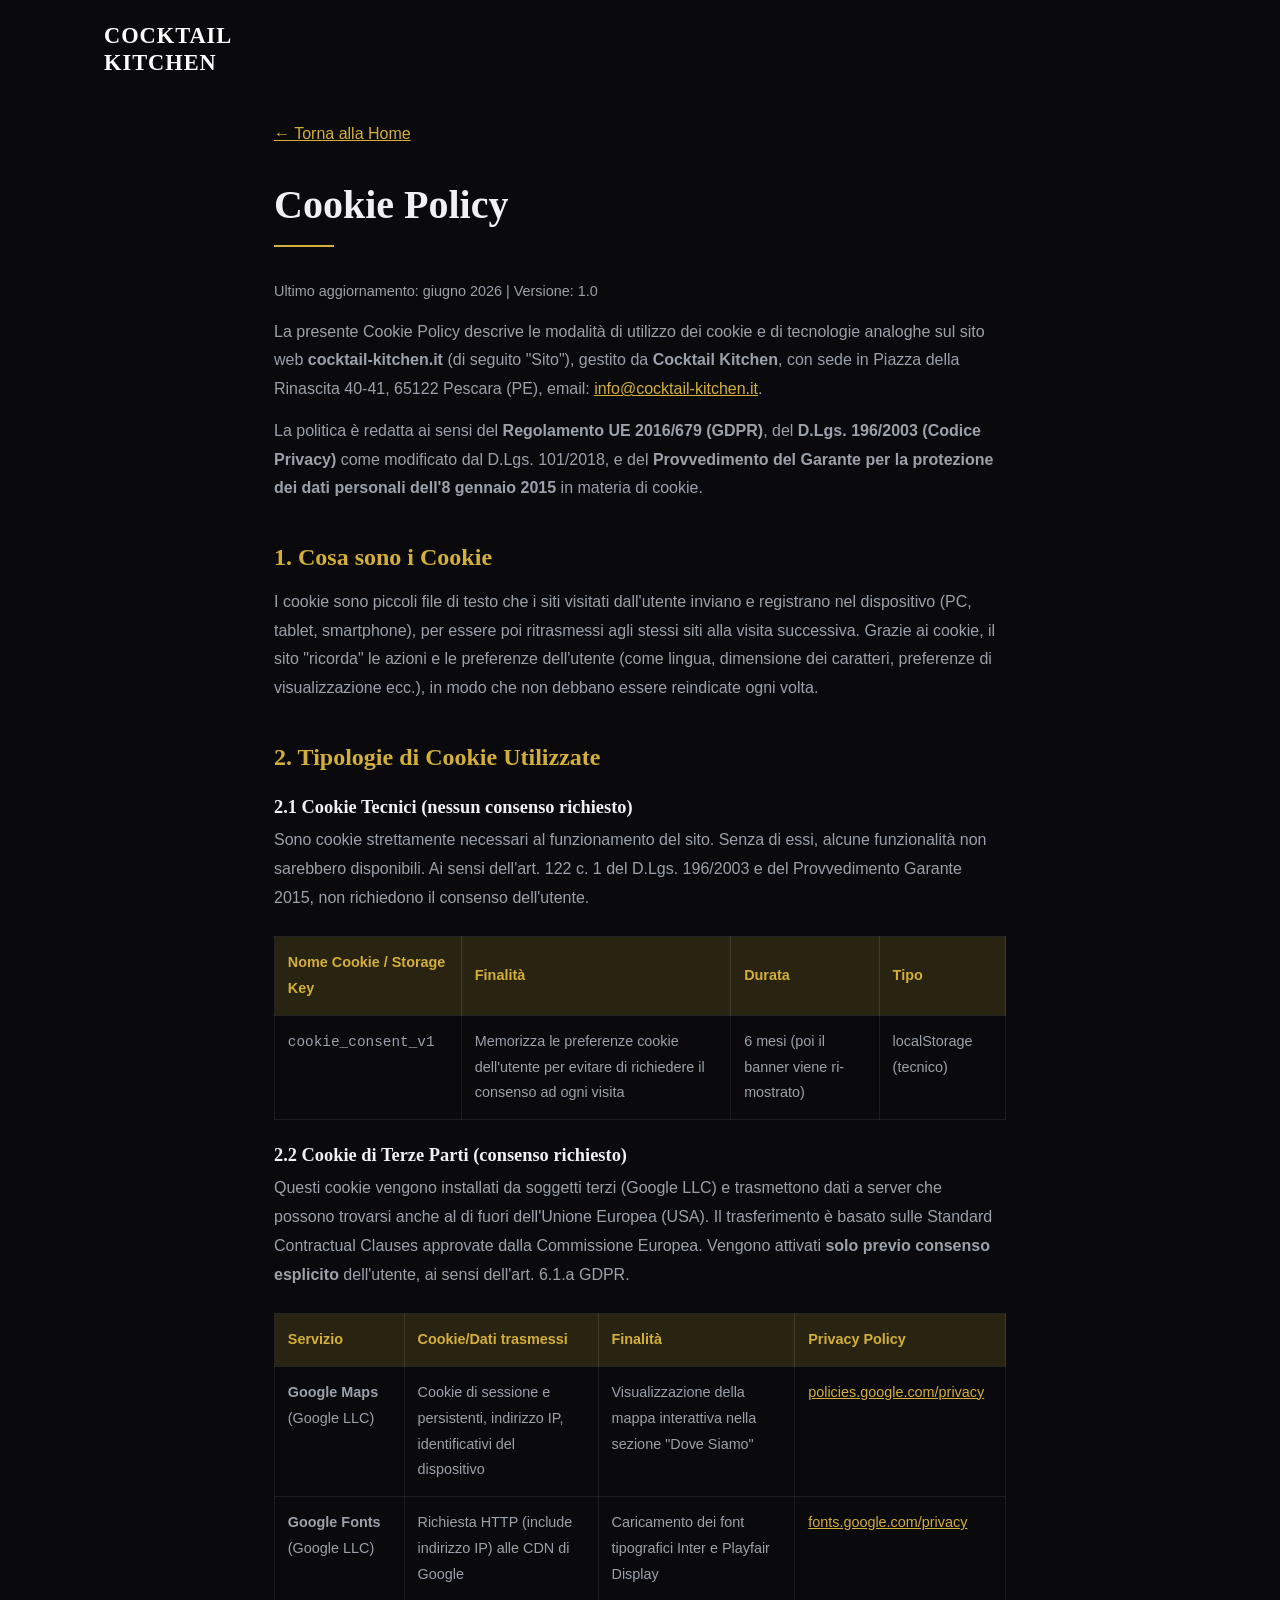
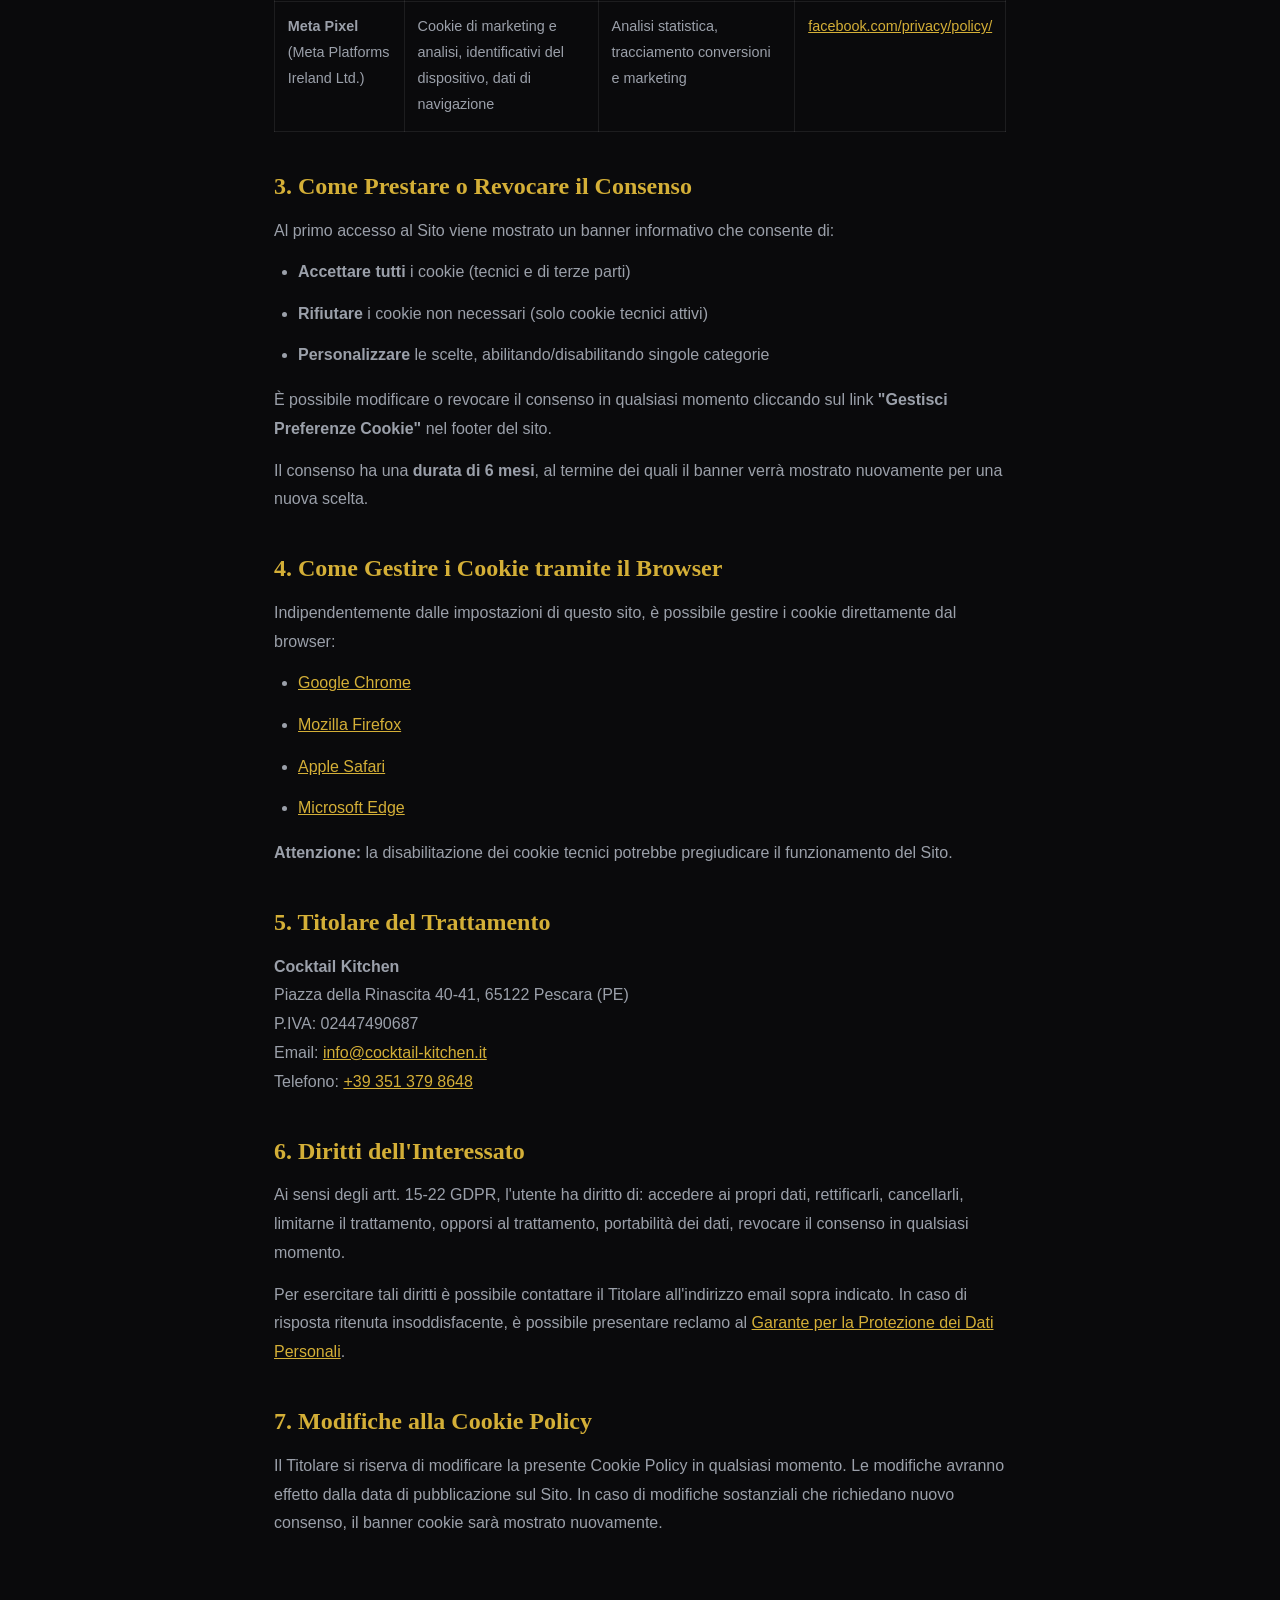
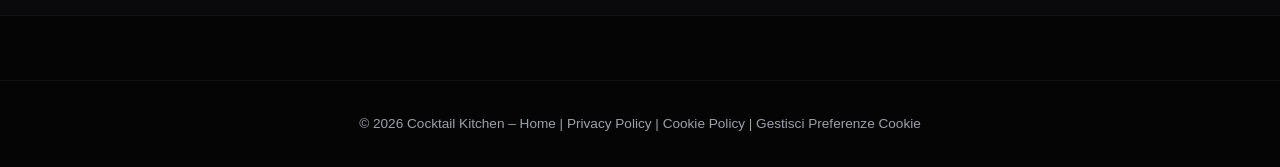
<file: cookie-policy.html>
<!DOCTYPE html>
<html lang="it">
<head>
  <meta charset="UTF-8">
  <meta name="viewport" content="width=device-width, initial-scale=1.0">
  <title>Cookie Policy | Cocktail Kitchen Pescara</title>
  <meta name="description" content="Informativa sui cookie di Cocktail Kitchen ai sensi del GDPR e del Provvedimento Garante Privacy.">
  <meta name="robots" content="noindex, follow">
  <link rel="stylesheet" href="index.css">
  <link rel="icon" type="image/webp" href="assets/images/favicon.webp">
  <style>
    .policy-page {
      min-height: 100vh;
      padding: 120px 5% 4rem;
      max-width: 860px;
      margin: 0 auto;
      line-height: 1.8;
    }
    .policy-page h1 { font-size: 2.5rem; margin-bottom: 0.5rem; }
    .policy-page h2 { font-size: 1.5rem; margin: 2.5rem 0 1rem; color: var(--accent); }
    .policy-page h3 { font-size: 1.15rem; margin: 1.5rem 0 0.5rem; }
    .policy-page p, .policy-page li { color: var(--text-muted); margin-bottom: 0.8rem; }
    .policy-page ul { padding-left: 1.5rem; margin-bottom: 1rem; }
    .policy-page table { width: 100%; border-collapse: collapse; margin: 1.5rem 0; font-size: 0.9rem; }
    .policy-page th { background: rgba(212,175,55,0.15); color: var(--accent); padding: 0.8rem; text-align: left; border: 1px solid rgba(255,255,255,0.1); }
    .policy-page td { padding: 0.8rem; border: 1px solid rgba(255,255,255,0.08); color: var(--text-muted); vertical-align: top; }
    .policy-page a { color: var(--accent); text-decoration: underline; }
    .back-link { display: inline-block; margin-bottom: 2rem; color: var(--text-muted); }
    .back-link:hover { color: var(--accent); }
    .last-updated { color: var(--text-muted); font-size: 0.9rem; margin-bottom: 2rem; }
    .separator { width: 60px; height: 2px; background: var(--accent); margin: 1rem 0 2rem; }
  </style>
  <!-- Meta Pixel Code (Consent Mode) -->
  <script>
    !function(f,b,e,v,n,t,s){if(f.fbq)return;n=f.fbq=function(){n.callMethod?
    n.callMethod.apply(n,arguments):n.queue.push(arguments)};if(!f._fbq)f._fbq=n;
    n.push=n;n.loaded=!0;n.version='2.0';n.queue=[];t=b.createElement(e);t.async=!0;
    t.src=v;s=b.getElementsByTagName(e)[0];s.parentNode.insertBefore(t,s)}
    (window,document,'script','https://connect.facebook.net/en_US/fbevents.js');
    fbq('consent', 'revoke');
    fbq('init', '2414826089047864');
    fbq('track', 'PageView');
  </script>
  <noscript><img height="1" width="1" style="display:none" src="https://www.facebook.com/tr?id=2414826089047864&ev=PageView&noscript=1"/></noscript>
  <!-- End Meta Pixel Code -->
</head>
<body>
  <nav id="navbar" class="glass-nav scrolled">
    <div class="nav-container">
      <a href="index.html" class="logo">
        <span class="logo-text">Cocktail<br>Kitchen</span>
      </a>
    </div>
  </nav>

  <div class="policy-page">
    <a href="index.html" class="back-link">← Torna alla Home</a>
    <h1>Cookie Policy</h1>
    <div class="separator"></div>
    <p class="last-updated">Ultimo aggiornamento: giugno 2026 | Versione: 1.0</p>

    <p>La presente Cookie Policy descrive le modalità di utilizzo dei cookie e di tecnologie analoghe sul sito web <strong>cocktail-kitchen.it</strong> (di seguito "Sito"), gestito da <strong>Cocktail Kitchen</strong>, con sede in Piazza della Rinascita 40-41, 65122 Pescara (PE), email: <a href="mailto:info@cocktail-kitchen.it">info@cocktail-kitchen.it</a>.</p>

    <p>La politica è redatta ai sensi del <strong>Regolamento UE 2016/679 (GDPR)</strong>, del <strong>D.Lgs. 196/2003 (Codice Privacy)</strong> come modificato dal D.Lgs. 101/2018, e del <strong>Provvedimento del Garante per la protezione dei dati personali dell'8 gennaio 2015</strong> in materia di cookie.</p>

    <h2>1. Cosa sono i Cookie</h2>
    <p>I cookie sono piccoli file di testo che i siti visitati dall'utente inviano e registrano nel dispositivo (PC, tablet, smartphone), per essere poi ritrasmessi agli stessi siti alla visita successiva. Grazie ai cookie, il sito "ricorda" le azioni e le preferenze dell'utente (come lingua, dimensione dei caratteri, preferenze di visualizzazione ecc.), in modo che non debbano essere reindicate ogni volta.</p>

    <h2>2. Tipologie di Cookie Utilizzate</h2>

    <h3>2.1 Cookie Tecnici (nessun consenso richiesto)</h3>
    <p>Sono cookie strettamente necessari al funzionamento del sito. Senza di essi, alcune funzionalità non sarebbero disponibili. Ai sensi dell'art. 122 c. 1 del D.Lgs. 196/2003 e del Provvedimento Garante 2015, non richiedono il consenso dell'utente.</p>

    <table>
      <thead>
        <tr>
          <th>Nome Cookie / Storage Key</th>
          <th>Finalità</th>
          <th>Durata</th>
          <th>Tipo</th>
        </tr>
      </thead>
      <tbody>
        <tr>
          <td><code>cookie_consent_v1</code></td>
          <td>Memorizza le preferenze cookie dell'utente per evitare di richiedere il consenso ad ogni visita</td>
          <td>6 mesi (poi il banner viene ri-mostrato)</td>
          <td>localStorage (tecnico)</td>
        </tr>
      </tbody>
    </table>

    <h3>2.2 Cookie di Terze Parti (consenso richiesto)</h3>
    <p>Questi cookie vengono installati da soggetti terzi (Google LLC) e trasmettono dati a server che possono trovarsi anche al di fuori dell'Unione Europea (USA). Il trasferimento è basato sulle Standard Contractual Clauses approvate dalla Commissione Europea. Vengono attivati <strong>solo previo consenso esplicito</strong> dell'utente, ai sensi dell'art. 6.1.a GDPR.</p>

    <table>
      <thead>
        <tr>
          <th>Servizio</th>
          <th>Cookie/Dati trasmessi</th>
          <th>Finalità</th>
          <th>Privacy Policy</th>
        </tr>
      </thead>
      <tbody>
        <tr>
          <td><strong>Google Maps</strong> (Google LLC)</td>
          <td>Cookie di sessione e persistenti, indirizzo IP, identificativi del dispositivo</td>
          <td>Visualizzazione della mappa interattiva nella sezione "Dove Siamo"</td>
          <td><a href="https://policies.google.com/privacy" target="_blank" rel="noopener noreferrer">policies.google.com/privacy</a></td>
        </tr>
        <tr>
          <td><strong>Google Fonts</strong> (Google LLC)</td>
          <td>Richiesta HTTP (include indirizzo IP) alle CDN di Google</td>
          <td>Caricamento dei font tipografici Inter e Playfair Display</td>
          <td><a href="https://fonts.google.com/privacy" target="_blank" rel="noopener noreferrer">fonts.google.com/privacy</a></td>
        </tr>
        <tr>
          <td><strong>Meta Pixel</strong> (Meta Platforms Ireland Ltd.)</td>
          <td>Cookie di marketing e analisi, identificativi del dispositivo, dati di navigazione</td>
          <td>Analisi statistica, tracciamento conversioni e marketing</td>
          <td><a href="https://www.facebook.com/privacy/policy/" target="_blank" rel="noopener noreferrer">facebook.com/privacy/policy/</a></td>
        </tr>
      </tbody>
    </table>

    <h2>3. Come Prestare o Revocare il Consenso</h2>
    <p>Al primo accesso al Sito viene mostrato un banner informativo che consente di:</p>
    <ul>
      <li><strong>Accettare tutti</strong> i cookie (tecnici e di terze parti)</li>
      <li><strong>Rifiutare</strong> i cookie non necessari (solo cookie tecnici attivi)</li>
      <li><strong>Personalizzare</strong> le scelte, abilitando/disabilitando singole categorie</li>
    </ul>
    <p>È possibile modificare o revocare il consenso in qualsiasi momento cliccando sul link <strong>"Gestisci Preferenze Cookie"</strong> nel footer del sito.</p>
    <p>Il consenso ha una <strong>durata di 6 mesi</strong>, al termine dei quali il banner verrà mostrato nuovamente per una nuova scelta.</p>

    <h2>4. Come Gestire i Cookie tramite il Browser</h2>
    <p>Indipendentemente dalle impostazioni di questo sito, è possibile gestire i cookie direttamente dal browser:</p>
    <ul>
      <li><a href="https://support.google.com/chrome/answer/95647" target="_blank" rel="noopener noreferrer">Google Chrome</a></li>
      <li><a href="https://support.mozilla.org/it/kb/protezione-antitracciamento-avanzata-in-firefox" target="_blank" rel="noopener noreferrer">Mozilla Firefox</a></li>
      <li><a href="https://support.apple.com/it-it/guide/safari/sfri11471/mac" target="_blank" rel="noopener noreferrer">Apple Safari</a></li>
      <li><a href="https://support.microsoft.com/it-it/help/4027947" target="_blank" rel="noopener noreferrer">Microsoft Edge</a></li>
    </ul>
    <p><strong>Attenzione:</strong> la disabilitazione dei cookie tecnici potrebbe pregiudicare il funzionamento del Sito.</p>

    <h2>5. Titolare del Trattamento</h2>
    <p>
      <strong>Cocktail Kitchen</strong><br>
      Piazza della Rinascita 40-41, 65122 Pescara (PE)<br>
      P.IVA: 02447490687<br>
      Email: <a href="mailto:info@cocktail-kitchen.it">info@cocktail-kitchen.it</a><br>
      Telefono: <a href="tel:+393513798648">+39 351 379 8648</a>
    </p>

    <h2>6. Diritti dell'Interessato</h2>
    <p>Ai sensi degli artt. 15-22 GDPR, l'utente ha diritto di: accedere ai propri dati, rettificarli, cancellarli, limitarne il trattamento, opporsi al trattamento, portabilità dei dati, revocare il consenso in qualsiasi momento.</p>
    <p>Per esercitare tali diritti è possibile contattare il Titolare all'indirizzo email sopra indicato. In caso di risposta ritenuta insoddisfacente, è possibile presentare reclamo al <a href="https://www.garanteprivacy.it" target="_blank" rel="noopener noreferrer">Garante per la Protezione dei Dati Personali</a>.</p>

    <h2>7. Modifiche alla Cookie Policy</h2>
    <p>Il Titolare si riserva di modificare la presente Cookie Policy in qualsiasi momento. Le modifiche avranno effetto dalla data di pubblicazione sul Sito. In caso di modifiche sostanziali che richiedano nuovo consenso, il banner cookie sarà mostrato nuovamente.</p>
  </div>

  <footer class="footer" style="margin-top: 0;">
    <div class="footer-bottom">
      <p>&copy; 2026 Cocktail Kitchen – <a href="index.html">Home</a> | <a href="privacy-policy.html">Privacy Policy</a> | <a href="cookie-policy.html">Cookie Policy</a> | <a href="#" id="open-cookie-settings-footer">Gestisci Preferenze Cookie</a></p>
    </div>
  </footer>
  <script src="main.js"></script>
</body>
</html>
</file>
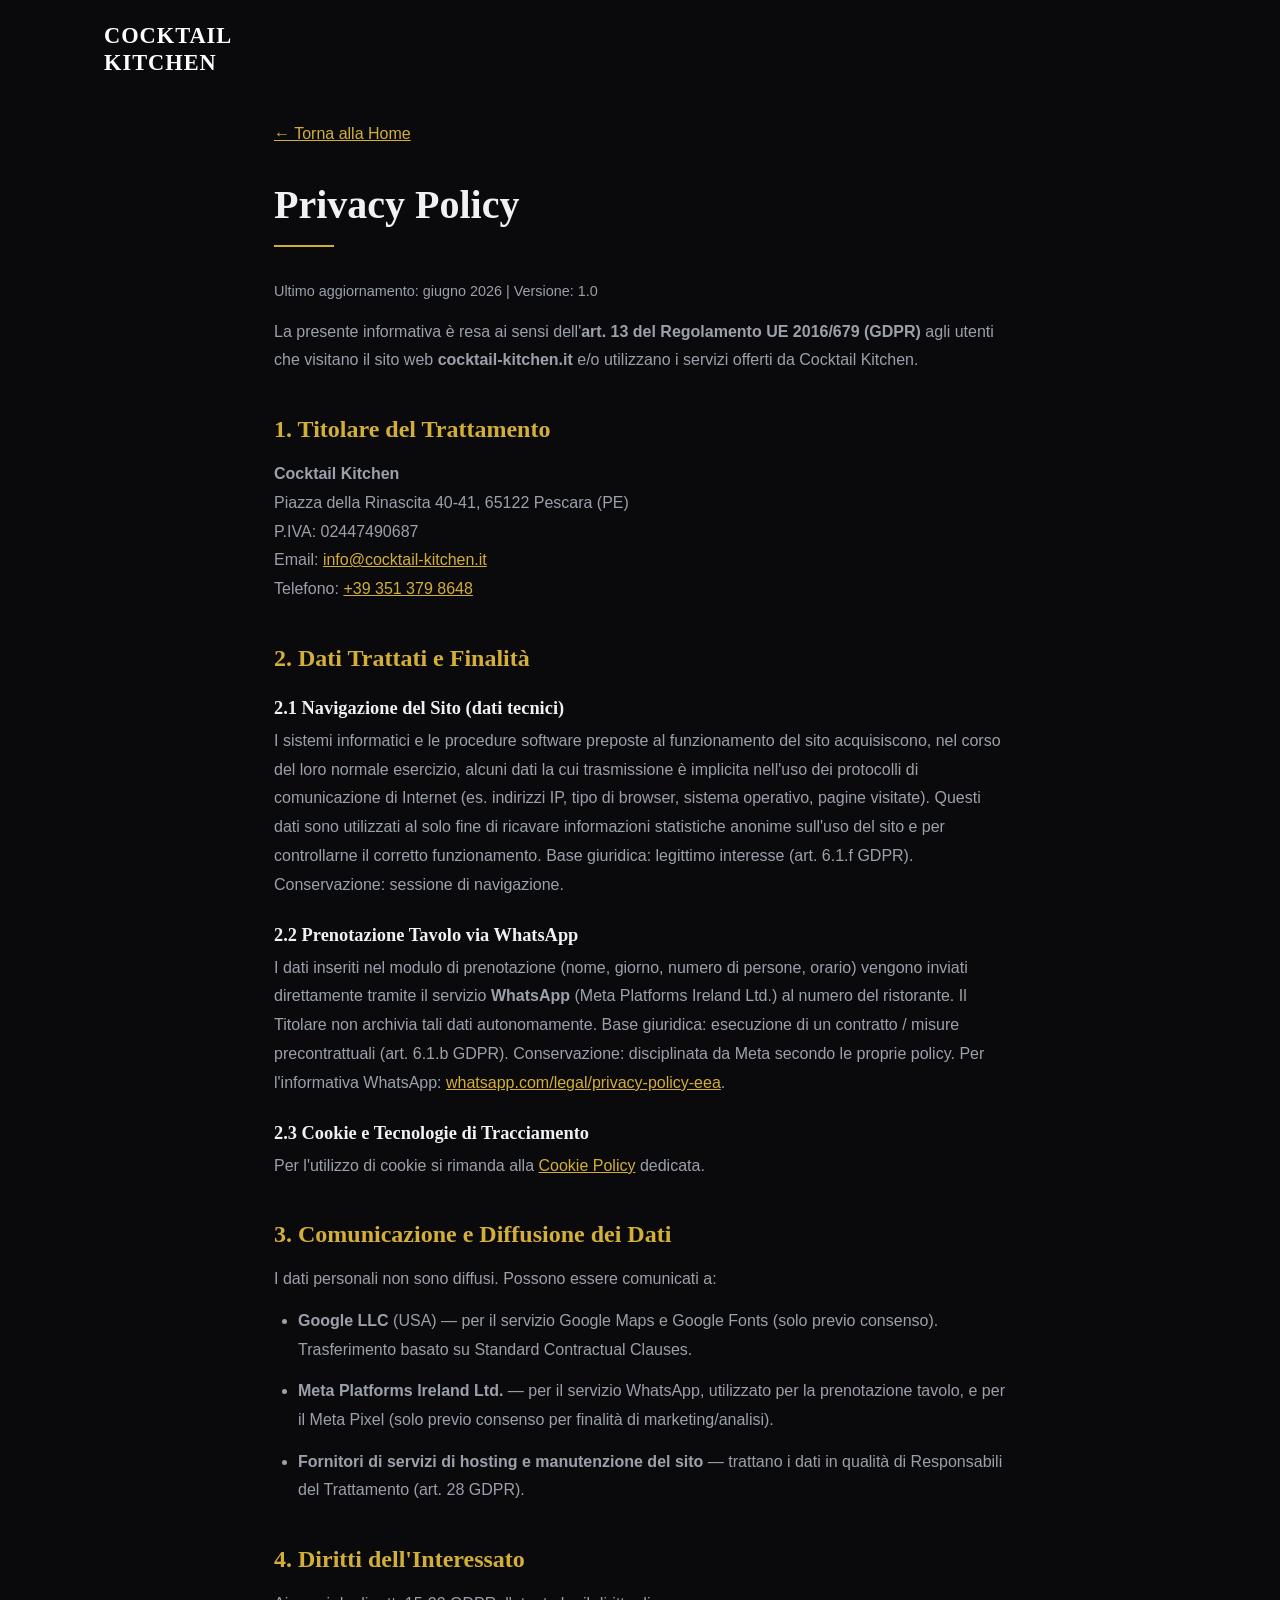
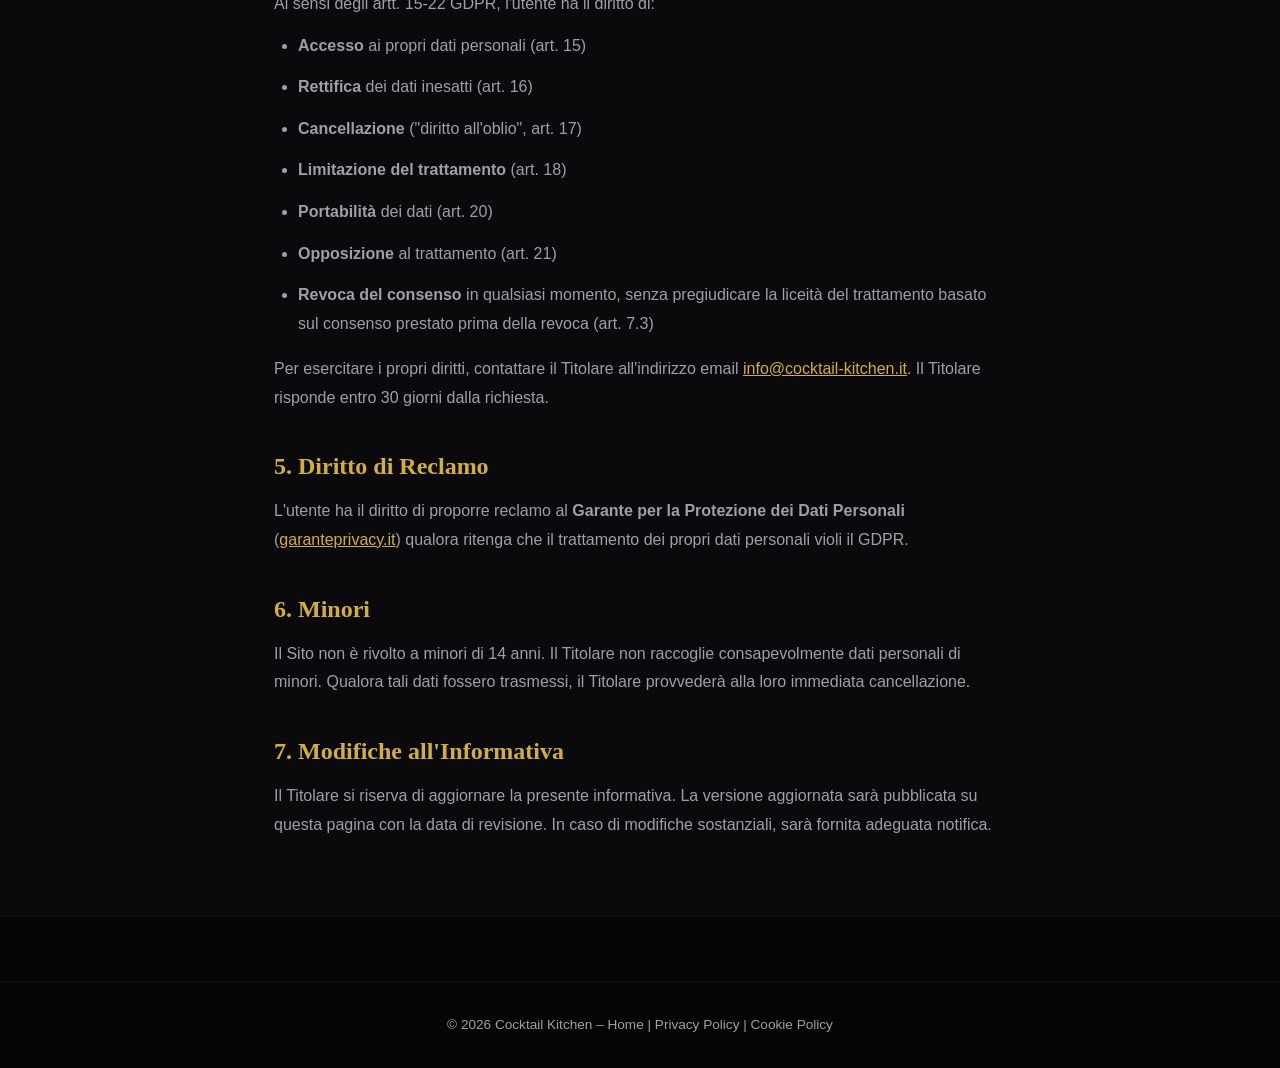
<file: privacy-policy.html>
<!DOCTYPE html>
<html lang="it">
<head>
  <meta charset="UTF-8">
  <meta name="viewport" content="width=device-width, initial-scale=1.0">
  <title>Privacy Policy | Cocktail Kitchen Pescara</title>
  <meta name="description" content="Informativa sul trattamento dei dati personali di Cocktail Kitchen ai sensi del GDPR.">
  <meta name="robots" content="noindex, follow">
  <link rel="stylesheet" href="index.css">
  <link rel="icon" type="image/webp" href="assets/images/favicon.webp">
  <style>
    .policy-page {
      min-height: 100vh;
      padding: 120px 5% 4rem;
      max-width: 860px;
      margin: 0 auto;
      line-height: 1.8;
    }
    .policy-page h1 { font-size: 2.5rem; margin-bottom: 0.5rem; }
    .policy-page h2 { font-size: 1.5rem; margin: 2.5rem 0 1rem; color: var(--accent); }
    .policy-page h3 { font-size: 1.15rem; margin: 1.5rem 0 0.5rem; }
    .policy-page p, .policy-page li { color: var(--text-muted); margin-bottom: 0.8rem; }
    .policy-page ul { padding-left: 1.5rem; margin-bottom: 1rem; }
    .policy-page a { color: var(--accent); text-decoration: underline; }
    .back-link { display: inline-block; margin-bottom: 2rem; color: var(--text-muted); }
    .back-link:hover { color: var(--accent); }
    .last-updated { color: var(--text-muted); font-size: 0.9rem; margin-bottom: 2rem; }
    .separator { width: 60px; height: 2px; background: var(--accent); margin: 1rem 0 2rem; }
  </style>
  <!-- Meta Pixel Code (Consent Mode) -->
  <script>
    !function(f,b,e,v,n,t,s){if(f.fbq)return;n=f.fbq=function(){n.callMethod?
    n.callMethod.apply(n,arguments):n.queue.push(arguments)};if(!f._fbq)f._fbq=n;
    n.push=n;n.loaded=!0;n.version='2.0';n.queue=[];t=b.createElement(e);t.async=!0;
    t.src=v;s=b.getElementsByTagName(e)[0];s.parentNode.insertBefore(t,s)}
    (window,document,'script','https://connect.facebook.net/en_US/fbevents.js');
    fbq('consent', 'revoke');
    fbq('init', '2414826089047864');
    fbq('track', 'PageView');
  </script>
  <noscript><img height="1" width="1" style="display:none" src="https://www.facebook.com/tr?id=2414826089047864&ev=PageView&noscript=1"/></noscript>
  <!-- End Meta Pixel Code -->
</head>
<body>
  <nav id="navbar" class="glass-nav scrolled">
    <div class="nav-container">
      <a href="index.html" class="logo">
        <span class="logo-text">Cocktail<br>Kitchen</span>
      </a>
    </div>
  </nav>

  <div class="policy-page">
    <a href="index.html" class="back-link">← Torna alla Home</a>
    <h1>Privacy Policy</h1>
    <div class="separator"></div>
    <p class="last-updated">Ultimo aggiornamento: giugno 2026 | Versione: 1.0</p>

    <p>La presente informativa è resa ai sensi dell'<strong>art. 13 del Regolamento UE 2016/679 (GDPR)</strong> agli utenti che visitano il sito web <strong>cocktail-kitchen.it</strong> e/o utilizzano i servizi offerti da Cocktail Kitchen.</p>

    <h2>1. Titolare del Trattamento</h2>
    <p>
      <strong>Cocktail Kitchen</strong><br>
      Piazza della Rinascita 40-41, 65122 Pescara (PE)<br>
      P.IVA: 02447490687<br>
      Email: <a href="mailto:info@cocktail-kitchen.it">info@cocktail-kitchen.it</a><br>
      Telefono: <a href="tel:+393513798648">+39 351 379 8648</a>
    </p>

    <h2>2. Dati Trattati e Finalità</h2>

    <h3>2.1 Navigazione del Sito (dati tecnici)</h3>
    <p>I sistemi informatici e le procedure software preposte al funzionamento del sito acquisiscono, nel corso del loro normale esercizio, alcuni dati la cui trasmissione è implicita nell'uso dei protocolli di comunicazione di Internet (es. indirizzi IP, tipo di browser, sistema operativo, pagine visitate). Questi dati sono utilizzati al solo fine di ricavare informazioni statistiche anonime sull'uso del sito e per controllarne il corretto funzionamento. Base giuridica: legittimo interesse (art. 6.1.f GDPR). Conservazione: sessione di navigazione.</p>

    <h3>2.2 Prenotazione Tavolo via WhatsApp</h3>
    <p>I dati inseriti nel modulo di prenotazione (nome, giorno, numero di persone, orario) vengono inviati direttamente tramite il servizio <strong>WhatsApp</strong> (Meta Platforms Ireland Ltd.) al numero del ristorante. Il Titolare non archivia tali dati autonomamente. Base giuridica: esecuzione di un contratto / misure precontrattuali (art. 6.1.b GDPR). Conservazione: disciplinata da Meta secondo le proprie policy. Per l'informativa WhatsApp: <a href="https://www.whatsapp.com/legal/privacy-policy-eea" target="_blank" rel="noopener noreferrer">whatsapp.com/legal/privacy-policy-eea</a>.</p>

    <h3>2.3 Cookie e Tecnologie di Tracciamento</h3>
    <p>Per l'utilizzo di cookie si rimanda alla <a href="cookie-policy.html">Cookie Policy</a> dedicata.</p>

    <h2>3. Comunicazione e Diffusione dei Dati</h2>
    <p>I dati personali non sono diffusi. Possono essere comunicati a:</p>
    <ul>
      <li><strong>Google LLC</strong> (USA) — per il servizio Google Maps e Google Fonts (solo previo consenso). Trasferimento basato su Standard Contractual Clauses.</li>
      <li><strong>Meta Platforms Ireland Ltd.</strong> — per il servizio WhatsApp, utilizzato per la prenotazione tavolo, e per il Meta Pixel (solo previo consenso per finalità di marketing/analisi).</li>
      <li><strong>Fornitori di servizi di hosting e manutenzione del sito</strong> — trattano i dati in qualità di Responsabili del Trattamento (art. 28 GDPR).</li>
    </ul>

    <h2>4. Diritti dell'Interessato</h2>
    <p>Ai sensi degli artt. 15-22 GDPR, l'utente ha il diritto di:</p>
    <ul>
      <li><strong>Accesso</strong> ai propri dati personali (art. 15)</li>
      <li><strong>Rettifica</strong> dei dati inesatti (art. 16)</li>
      <li><strong>Cancellazione</strong> ("diritto all'oblio", art. 17)</li>
      <li><strong>Limitazione del trattamento</strong> (art. 18)</li>
      <li><strong>Portabilità</strong> dei dati (art. 20)</li>
      <li><strong>Opposizione</strong> al trattamento (art. 21)</li>
      <li><strong>Revoca del consenso</strong> in qualsiasi momento, senza pregiudicare la liceità del trattamento basato sul consenso prestato prima della revoca (art. 7.3)</li>
    </ul>
    <p>Per esercitare i propri diritti, contattare il Titolare all'indirizzo email <a href="mailto:info@cocktail-kitchen.it">info@cocktail-kitchen.it</a>. Il Titolare risponde entro 30 giorni dalla richiesta.</p>

    <h2>5. Diritto di Reclamo</h2>
    <p>L'utente ha il diritto di proporre reclamo al <strong>Garante per la Protezione dei Dati Personali</strong> (<a href="https://www.garanteprivacy.it" target="_blank" rel="noopener noreferrer">garanteprivacy.it</a>) qualora ritenga che il trattamento dei propri dati personali violi il GDPR.</p>

    <h2>6. Minori</h2>
    <p>Il Sito non è rivolto a minori di 14 anni. Il Titolare non raccoglie consapevolmente dati personali di minori. Qualora tali dati fossero trasmessi, il Titolare provvederà alla loro immediata cancellazione.</p>

    <h2>7. Modifiche all'Informativa</h2>
    <p>Il Titolare si riserva di aggiornare la presente informativa. La versione aggiornata sarà pubblicata su questa pagina con la data di revisione. In caso di modifiche sostanziali, sarà fornita adeguata notifica.</p>
  </div>

  <footer class="footer" style="margin-top: 0;">
    <div class="footer-bottom">
      <p>&copy; 2026 Cocktail Kitchen – <a href="index.html">Home</a> | <a href="privacy-policy.html">Privacy Policy</a> | <a href="cookie-policy.html">Cookie Policy</a></p>
    </div>
  </footer>
  <script src="main.js"></script>
</body>
</html>
</file>
<file: index.css>
:root {
  /* Color Palette */
  --bg-dark: #0a0a0c;
  --bg-surface: rgba(25, 25, 28, 0.6);
  --text-main: #f0f0f5;
  --text-muted: #9ba0aa;
  --accent: #d4af37; /* Elegant Gold */
  --accent-hover: #f1c40f;
  
  /* Typography */
  --font-body: 'Inter', sans-serif;
  --font-heading: 'Playfair Display', serif;
  
  /* Spacing */
  --spacing-sm: 0.5rem;
  --spacing-md: 1.5rem;
  --spacing-lg: 3rem;
  --spacing-xl: 6rem;
  
  /* Radii & Effects */
  --radius: 12px;
  --glass-blur: blur(16px);
  --glass-border: 1px solid rgba(255, 255, 255, 0.08);
  --transition: all 0.3s cubic-bezier(0.25, 0.8, 0.25, 1);
}

* {
  margin: 0;
  padding: 0;
  box-sizing: border-box;
}

html {
  scroll-behavior: smooth;
}

body {
  font-family: var(--font-body);
  background-color: var(--bg-dark);
  color: var(--text-main);
  line-height: 1.6;
  overflow-x: hidden;
}

h1, h2, h3 {
  font-family: var(--font-heading);
  font-weight: 600;
  line-height: 1.2;
}

a {
  color: inherit;
  text-decoration: none;
  transition: var(--transition);
}

.container {
  max-width: 1200px;
  margin: 0 auto;
  padding: 0 5%;
}

.section {
  padding: var(--spacing-xl) 0;
}

.section-title {
  font-size: 2.5rem;
  margin-bottom: var(--spacing-md);
  color: #fff;
}

.separator {
  width: 60px;
  height: 2px;
  background-color: var(--accent);
  margin-bottom: var(--spacing-md);
}

/* Glassmorphism Utils */
.glass-card {
  background: var(--bg-surface);
  backdrop-filter: var(--glass-blur);
  -webkit-backdrop-filter: var(--glass-blur);
  border: var(--glass-border);
  border-radius: var(--radius);
}

/* Buttons */
.btn-primary, .btn-secondary {
  display: inline-block;
  padding: 0.8rem 2rem;
  border-radius: 30px;
  font-weight: 500;
  font-size: 1rem;
  cursor: pointer;
  transition: var(--transition);
  text-align: center;
  border: 1px solid transparent;
}

.btn-primary {
  background-color: var(--accent);
  color: #000;
  box-shadow: 0 4px 15px rgba(212, 175, 55, 0.3);
}

.btn-primary:hover {
  background-color: var(--accent-hover);
  transform: translateY(-2px);
  box-shadow: 0 6px 20px rgba(241, 196, 15, 0.4);
}

.btn-secondary {
  background-color: transparent;
  color: var(--text-main);
  border-color: rgba(255, 255, 255, 0.3);
}

.btn-secondary:hover {
  border-color: var(--text-main);
  background-color: rgba(255, 255, 255, 0.05);
}

.full-width {
  width: 100%;
}

/* Navbar */
.glass-nav {
  position: fixed;
  top: 0;
  width: 100%;
  z-index: 1000;
  transition: var(--transition);
  background: transparent;
  padding: 1.5rem 0;
}

.glass-nav.scrolled {
  background: rgba(10, 10, 12, 0.85);
  backdrop-filter: blur(12px);
  border-bottom: var(--glass-border);
  padding: 1rem 0;
}

.nav-container {
  max-width: 1200px;
  margin: 0 auto;
  padding: 0 5%;
  display: flex;
  justify-content: space-between;
  align-items: center;
}

.logo-text {
  font-family: var(--font-heading);
  font-size: 1.4rem;
  font-weight: 700;
  line-height: 1.1;
  letter-spacing: 1px;
  text-transform: uppercase;
  color: #fff;
}

.nav-links {
  display: flex;
  gap: 2rem;
  list-style: none;
}

.nav-links a {
  font-size: 0.95rem;
  font-weight: 500;
  color: var(--text-muted);
}

.nav-links a:hover {
  color: var(--accent);
}



/* Hero Section */
.hero {
  position: relative;
  height: 100vh;
  min-height: 600px;
  display: flex;
  align-items: center;
  justify-content: center;
  text-align: center;
  background-image: url('assets/images/hero.webp');
  background-size: cover;
  background-position: center;
  background-attachment: scroll;
}

@media (hover: hover) and (pointer: fine) {
  .hero {
    background-attachment: fixed;
  }
}

.hero-overlay {
  position: absolute;
  top: 0;
  left: 0;
  width: 100%;
  height: 100%;
  background: linear-gradient(to bottom, rgba(10, 10, 12, 0.4) 0%, rgba(10, 10, 12, 0.9) 100%);
}

.hero-content {
  position: relative;
  z-index: 1;
  max-width: 800px;
  padding: 0 5%;
}

.hero-logo {
  max-width: 280px;
  width: 100%;
  height: auto;
  margin: 0 auto 1.5rem auto;
  display: block;
  animation: fadeInUp 1s ease both;
  filter: drop-shadow(0 4px 15px rgba(0, 0, 0, 0.5));
}

.hero-title {
  font-size: clamp(2rem, 4vw, 4rem);
  margin-bottom: 1rem;
  color: #fff;
  text-shadow: 0 4px 20px rgba(0, 0, 0, 0.5);
  animation: fadeInUp 1s ease 0.1s both;
}

.hero-subtitle {
  font-size: clamp(1.1rem, 2vw, 1.4rem);
  color: var(--text-muted);
  margin-bottom: 2.5rem;
  animation: fadeInUp 1s ease 0.2s both;
}

.hero-cta {
  display: flex;
  gap: 1rem;
  justify-content: center;
  animation: fadeInUp 1s ease 0.4s both;
}

/* Hero Location Badge */
.hero-location-badge {
  display: inline-flex;
  align-items: center;
  gap: 0.65rem;
  padding: 0.5rem 1.35rem;
  margin-bottom: 1.5rem;
  background: rgba(212, 175, 55, 0.08);
  border: 1px solid rgba(212, 175, 55, 0.35);
  border-radius: 50px;
  backdrop-filter: blur(12px);
  -webkit-backdrop-filter: blur(12px);
  color: var(--text-main);
  font-size: 0.95rem;
  font-weight: 500;
  letter-spacing: 0.3px;
  box-shadow: 0 4px 20px rgba(0, 0, 0, 0.35), inset 0 0 15px rgba(212, 175, 55, 0.06);
  transition: var(--transition);
  animation: fadeInUp 1s ease 0.05s both;
  text-decoration: none;
}

.hero-location-badge:hover {
  background: rgba(212, 175, 55, 0.18);
  border-color: var(--accent);
  transform: translateY(-2px);
  box-shadow: 0 8px 25px rgba(212, 175, 55, 0.25);
  color: #fff;
}

.hero-location-badge .badge-pulse {
  width: 8px;
  height: 8px;
  border-radius: 50%;
  background-color: var(--accent);
  display: inline-block;
  box-shadow: 0 0 0 0 rgba(212, 175, 55, 0.7);
  animation: pulseGold 2s infinite;
}

@keyframes pulseGold {
  0% {
    box-shadow: 0 0 0 0 rgba(212, 175, 55, 0.7);
  }
  70% {
    box-shadow: 0 0 0 8px rgba(212, 175, 55, 0);
  }
  100% {
    box-shadow: 0 0 0 0 rgba(212, 175, 55, 0);
  }
}

.hero-location-badge .badge-icon {
  font-size: 1rem;
}

.hero-location-badge em {
  font-style: normal;
  color: var(--accent);
  font-weight: 600;
}

/* About Section */
.about {
  background-color: var(--bg-dark);
}

.about-grid {
  display: grid;
  grid-template-columns: 1fr 1fr;
  gap: 4rem;
  align-items: center;
}

.about-text p {
  margin-bottom: 1.5rem;
  color: var(--text-muted);
  font-size: 1.1rem;
}

.about-text .multilingual {
  color: var(--accent);
  font-style: italic;
}

.about-image .image-wrapper {
  padding: 1rem;
  transform: rotate(2deg);
  transition: var(--transition);
}

.about-image .image-wrapper:hover {
  transform: rotate(0deg) scale(1.02);
}

.about-image img {
  width: 100%;
  border-radius: calc(var(--radius) - 4px);
  display: block;
}

/* Contact Section */
.contact-grid {
  display: grid;
  grid-template-columns: 1fr 1fr;
  gap: 4rem;
}

.contact-subtitle {
  color: var(--accent);
  margin-bottom: 2rem;
  font-size: 1.2rem;
}

.info-items {
  display: flex;
  flex-direction: column;
  gap: 2rem;
}

.info-item {
  display: flex;
  gap: 1.5rem;
  align-items: flex-start;
}

.info-item .icon {
  font-size: 1.5rem;
  background: var(--bg-surface);
  width: 50px;
  height: 50px;
  display: flex;
  align-items: center;
  justify-content: center;
  border-radius: 50%;
  border: var(--glass-border);
}

.info-item strong {
  display: block;
  font-size: 1.1rem;
  margin-bottom: 0.3rem;
}

.info-item p {
  color: var(--text-muted);
}

.landmark-address-hint {
  display: inline-block;
  margin-top: 0.25rem;
  color: var(--accent);
  font-weight: 600;
  font-size: 0.95rem;
}

/* Landmark Highlight Card */
.landmark-card {
  padding: 1.5rem;
  margin-bottom: 2rem;
  border: 1px solid rgba(212, 175, 55, 0.3);
  background: linear-gradient(135deg, rgba(212, 175, 55, 0.08) 0%, rgba(25, 25, 28, 0.75) 100%);
  position: relative;
  overflow: hidden;
  box-shadow: 0 10px 30px rgba(0, 0, 0, 0.25);
  transition: var(--transition);
}

.landmark-card:hover {
  border-color: rgba(212, 175, 55, 0.5);
  transform: translateY(-2px);
  box-shadow: 0 14px 35px rgba(212, 175, 55, 0.15);
}

.landmark-tag {
  display: inline-flex;
  align-items: center;
  gap: 0.45rem;
  font-size: 0.72rem;
  font-weight: 700;
  letter-spacing: 1.5px;
  color: var(--accent);
  text-transform: uppercase;
  margin-bottom: 0.8rem;
}

.landmark-tag-dot {
  width: 6px;
  height: 6px;
  border-radius: 50%;
  background: var(--accent);
  display: inline-block;
  box-shadow: 0 0 0 0 rgba(212, 175, 55, 0.7);
  animation: pulseGold 2s infinite;
}

.landmark-body {
  display: flex;
  gap: 1.2rem;
  align-items: center;
}

.landmark-icon-wrap {
  flex-shrink: 0;
  width: 56px;
  height: 56px;
  border-radius: 50%;
  background: radial-gradient(circle, rgba(212, 175, 55, 0.2) 0%, rgba(25, 25, 28, 0.9) 100%);
  border: 1px solid rgba(212, 175, 55, 0.4);
  display: flex;
  align-items: center;
  justify-content: center;
  box-shadow: inset 0 0 12px rgba(212, 175, 55, 0.15);
}

.landmark-emoji {
  font-size: 1.8rem;
  line-height: 1;
  display: inline-block;
  transform: scale(1);
  transition: transform 0.3s ease;
}

.landmark-card:hover .landmark-emoji {
  transform: scale(1.15) rotate(-5deg);
}

.landmark-details {
  flex: 1;
}

.landmark-title {
  font-size: 1.25rem;
  font-weight: 600;
  color: #fff;
  margin-bottom: 0.4rem;
}

.landmark-title span {
  color: var(--accent);
  font-weight: 700;
}

.landmark-text {
  font-size: 0.92rem;
  line-height: 1.5;
  color: var(--text-muted);
  margin: 0;
}

.contact-map .map-container {
  height: 400px;
  padding: 0.5rem;
  overflow: hidden;
}

.contact-map iframe {
  border-radius: calc(var(--radius) - 4px);
}

/* Footer */
.footer {
  background-color: #050506;
  padding: 4rem 0 2rem;
  border-top: 1px solid rgba(255, 255, 255, 0.05);
}

.footer-content {
  display: flex;
  justify-content: space-between;
  align-items: center;
  margin-bottom: 3rem;
}

.footer-brand h2 {
  font-size: 1.5rem;
  margin-bottom: 0.5rem;
}

.footer-brand p {
  color: var(--text-muted);
  font-size: 0.9rem;
}

.footer-social a {
  margin-left: 1.5rem;
  color: var(--text-muted);
}

.footer-social a:hover {
  color: var(--accent);
}

.footer-bottom {
  text-align: center;
  color: var(--text-muted);
  font-size: 0.85rem;
  padding-top: 2rem;
  border-top: 1px solid rgba(255, 255, 255, 0.05);
}

/* Animations */
@keyframes fadeInUp {
  from {
    opacity: 0;
    transform: translateY(20px);
  }
  to {
    opacity: 1;
    transform: translateY(0);
  }
}

/* Responsive */
@media (max-width: 900px) {
  .about-grid, .contact-grid {
    grid-template-columns: 1fr;
    gap: 3rem;
  }
  
  .form-row, .form-row-booking {
    grid-template-columns: 1fr;
  }
}

@media (max-width: 768px) {
  .nav-links {
    display: none !important;
  }
  
  .hero-cta {
    flex-direction: column;
  }
  
  #nav-action-btns {
    gap: 0.5rem;
  }
  
  #nav-action-btns .btn-primary,
  #nav-action-btns .btn-secondary {
    padding: 0.5rem 0.8rem;
    font-size: 0.8rem;
  }

  .hero-location-badge {
    font-size: 0.85rem;
    padding: 0.45rem 1rem;
    gap: 0.5rem;
  }
}

@media (max-width: 600px) {
  .landmark-card {
    padding: 1.2rem;
  }
  .landmark-body {
    flex-direction: column;
    align-items: flex-start;
    gap: 0.8rem;
  }
  .landmark-icon-wrap {
    width: 48px;
    height: 48px;
  }
  .landmark-emoji {
    font-size: 1.5rem;
  }
}

/* Booking Dropdown Styles */
.booking-dropdown {
  max-height: 0;
  overflow: hidden;
  opacity: 0;
  transition: all 0.4s ease-in-out;
  margin-top: 1rem;
  background: var(--bg-surface);
  border: var(--glass-border);
  border-radius: var(--radius);
  padding: 0;
  backdrop-filter: var(--glass-blur);
}

.booking-dropdown.open {
  max-height: 800px;
  opacity: 1;
  padding: 1.5rem;
}

.booking-form {
  display: flex;
  flex-direction: column;
  gap: 1rem;
}

.form-group {
  display: flex;
  flex-direction: column;
  gap: 0.5rem;
}

.form-group label {
  font-size: 0.9rem;
  color: var(--text-muted);
}

.form-group input,
.form-group select {
  padding: 0.8rem;
  border-radius: var(--radius);
  border: 1px solid rgba(255, 255, 255, 0.1);
  background: rgba(0, 0, 0, 0.2);
  color: var(--text-main);
  font-family: var(--font-body);
  width: 100%;
}

.form-group select option {
  background-color: var(--bg-dark);
  color: var(--text-main);
}

.form-group input:focus,
.form-group select:focus {
  outline: none;
  border-color: var(--accent);
}

.form-row-booking {
  display: grid;
  grid-template-columns: 1fr 1fr;
  gap: 1rem;
}

.btn-whatsapp {
  background-color: #25D366;
  color: #ffffff;
  padding: 1rem 2rem;
  border-radius: 30px;
  text-decoration: none;
  font-weight: 500;
  transition: var(--transition);
  border: none;
  cursor: pointer;
  display: flex;
  justify-content: center;
  align-items: center;
  gap: 0.5rem;
  font-family: var(--font-body);
  font-size: 1rem;
}

.btn-whatsapp:hover {
  background-color: #1ebe57;
  transform: translateY(-2px);
  box-shadow: 0 10px 20px rgba(37, 211, 102, 0.2);
}

#booking-toggle .toggle-icon {
  transition: transform 0.3s ease;
}

#booking-toggle.open .toggle-icon {
  transform: rotate(180deg);
}

/* Modal Overlay */
.modal-overlay {
  position: fixed;
  top: 0;
  left: 0;
  width: 100%;
  height: 100%;
  background: rgba(0, 0, 0, 0.7);
  backdrop-filter: blur(5px);
  z-index: 2000;
  display: flex;
  justify-content: center;
  align-items: center;
  opacity: 0;
  visibility: hidden;
  transition: var(--transition);
}

.modal-overlay.active {
  opacity: 1;
  visibility: visible;
}

.modal-content {
  position: relative;
  width: 90%;
  max-width: 450px;
  padding: 2.5rem 2rem;
  text-align: center;
  transform: translateY(20px);
  transition: var(--transition);
}

.modal-overlay.active .modal-content {
  transform: translateY(0);
}

.close-modal {
  position: absolute;
  top: 15px;
  right: 20px;
  font-size: 2rem;
  line-height: 1;
  color: var(--text-muted);
  cursor: pointer;
  transition: var(--transition);
}

.close-modal:hover {
  color: #fff;
}

.menu-accordion-container {
  display: flex;
  flex-direction: column;
  gap: 1rem;
  max-height: 70vh;
  overflow-y: auto;
  padding-right: 0.5rem;
}

/* Custom Scrollbar for Accordion */
.menu-accordion-container::-webkit-scrollbar {
  width: 6px;
}
.menu-accordion-container::-webkit-scrollbar-track {
  background: rgba(255, 255, 255, 0.05);
  border-radius: 10px;
}
.menu-accordion-container::-webkit-scrollbar-thumb {
  background: rgba(255, 255, 255, 0.2);
  border-radius: 10px;
}
.menu-accordion-container::-webkit-scrollbar-thumb:hover {
  background: var(--accent);
}

.menu-accordion-item {
  display: flex;
  flex-direction: column;
}

.menu-accordion-btn {
  display: flex;
  justify-content: space-between;
  align-items: center;
  text-align: left;
}

.menu-accordion-btn .toggle-icon {
  transition: transform 0.3s ease;
}

.menu-accordion-btn.open .toggle-icon {
  transform: rotate(180deg);
}

.menu-accordion-content {
  max-height: 0;
  overflow: hidden;
  opacity: 0;
  transition: all 0.4s ease-in-out;
  margin-top: 0;
}

.menu-accordion-content.open {
  max-height: 3000px;
  opacity: 1;
  margin-top: 1rem;
}

.menu-preview-img {
  width: 100%;
  height: auto;
  border-radius: var(--radius);
  border: var(--glass-border);
  display: block;
}

.menu-accordion-content img + img {
  margin-top: 1rem;
}

/* Navbar Action Buttons Visibility */
#nav-action-btns {
  display: flex;
  gap: 1rem;
  align-items: center;
  opacity: 0;
  visibility: hidden;
  pointer-events: none;
  transition: opacity 0.3s ease, visibility 0.3s ease;
}

#nav-action-btns.visible {
  opacity: 1;
  visibility: visible;
  pointer-events: auto;
}

/* Carousel Styles */
.carousel-wrapper {
  position: relative;
  width: 100%;
  overflow: hidden;
  border-radius: var(--radius);
  display: flex;
  align-items: center;
  justify-content: center;
}

.carousel-container {
  width: 100%;
  height: 100%;
  position: relative;
}

.carousel-track {
  display: flex;
  width: 100%;
  transition: transform 0.5s ease-in-out;
  align-items: flex-start;
}

.carousel-track img {
  width: 100%;
  height: auto;
  object-fit: contain;
  flex-shrink: 0;
  display: block;
}

.carousel-btn {
  position: absolute;
  top: 50%;
  transform: translateY(-50%);
  background: rgba(10, 10, 12, 0.5);
  color: var(--text-main);
  border: none;
  width: 40px;
  height: 40px;
  border-radius: 50%;
  display: flex;
  align-items: center;
  justify-content: center;
  cursor: pointer;
  font-size: 1.2rem;
  z-index: 10;
  transition: var(--transition);
  backdrop-filter: var(--glass-blur);
  -webkit-backdrop-filter: var(--glass-blur);
}

.carousel-btn:hover {
  background: var(--accent);
  color: var(--bg-dark);
}

.carousel-btn.prev {
  left: 10px;
}

.carousel-btn.next {
  right: 10px;
}

.carousel-indicators {
  position: absolute;
  bottom: 15px;
  left: 50%;
  transform: translateX(-50%);
  display: flex;
  gap: 8px;
  z-index: 10;
  max-width: 90%;
  flex-wrap: wrap;
  justify-content: center;
}

.carousel-indicator {
  width: 8px;
  height: 8px;
  border-radius: 50%;
  background: rgba(255, 255, 255, 0.4);
  cursor: pointer;
  transition: var(--transition);
}

.carousel-indicator.active {
  background: var(--accent);
  transform: scale(1.2);
}

/* Cookie Banner */
.cookie-banner {
  position: fixed;
  bottom: 20px;
  left: 50%;
  transform: translateX(-50%);
  width: 90%;
  max-width: 800px;
  padding: 1.5rem;
  z-index: 9999;
  display: flex;
  flex-direction: column;
  gap: 1rem;
  box-shadow: 0 10px 30px rgba(0,0,0,0.5);
}

@media (min-width: 768px) {
  .cookie-banner {
    flex-direction: row;
    align-items: center;
    justify-content: space-between;
  }
}

.cookie-content h3 {
  font-size: 1.2rem;
  margin-bottom: 0.5rem;
}

.cookie-content p {
  font-size: 0.9rem;
  color: var(--text-muted);
}

.cookie-buttons {
  display: flex;
  flex-wrap: wrap;
  gap: 0.5rem;
  align-items: center;
}

.cookie-buttons button {
  padding: 0.5rem 1rem;
  font-size: 0.9rem;
}

/* Cookie Preferences */
.cookie-modal-content {
  text-align: left;
}

.cookie-option {
  display: flex;
  justify-content: space-between;
  align-items: center;
  padding: 1rem 0;
  border-bottom: 1px solid rgba(255, 255, 255, 0.1);
}

.cookie-option:last-of-type {
  border-bottom: none;
}

.cookie-info {
  flex: 1;
  padding-right: 1rem;
}

.cookie-info p {
  font-size: 0.85rem;
  color: var(--text-muted);
  margin-top: 0.3rem;
}

/* Toggles */
.cookie-toggle input[type="checkbox"] {
  display: none;
}

.cookie-toggle .toggle-label {
  display: block;
  width: 50px;
  height: 26px;
  background-color: rgba(255, 255, 255, 0.2);
  border-radius: 13px;
  position: relative;
  cursor: pointer;
  transition: var(--transition);
}

.cookie-toggle input:checked + .toggle-label {
  background-color: var(--accent);
}

.cookie-toggle input:disabled + .toggle-label {
  opacity: 0.5;
  cursor: not-allowed;
}

.cookie-toggle .toggle-label::after {
  content: '';
  position: absolute;
  top: 3px;
  left: 3px;
  width: 20px;
  height: 20px;
  background-color: #fff;
  border-radius: 50%;
  transition: var(--transition);
}

.cookie-toggle input:checked + .toggle-label::after {
  transform: translateX(24px);
}

/* Map Placeholder */
.map-container {
  position: relative;
}

.map-placeholder {
  position: absolute;
  top: 0;
  left: 0;
  width: 100%;
  height: 100%;
  display: flex;
  flex-direction: column;
  justify-content: center;
  align-items: center;
  text-align: center;
  background: var(--bg-surface);
  backdrop-filter: blur(8px);
  z-index: 2;
  padding: 2rem;
  border-radius: calc(var(--radius) - 4px);
}

.map-placeholder .icon {
  font-size: 3rem;
  margin-bottom: 1rem;
}

.map-placeholder p {
  font-size: 1.1rem;
}

#google-maps-iframe {
  position: relative;
  z-index: 1;
  opacity: 0;
  transition: opacity 0.5s ease;
}

#google-maps-iframe.loaded {
  opacity: 1;
}

.map-placeholder.hidden {
  display: none;
}

/* Social Popup */
.social-popup {
  position: fixed;
  bottom: 2rem;
  right: -100%;
  max-width: 300px;
  padding: 1rem 1.5rem;
  display: flex;
  flex-direction: column;
  align-items: center;
  gap: 0.75rem;
  z-index: 1000;
  transition: right 0.6s cubic-bezier(0.16, 1, 0.3, 1);
  box-shadow: 0 10px 30px rgba(0, 0, 0, 0.3);
  border-radius: var(--radius);
  background: var(--card-bg);
  backdrop-filter: blur(10px);
  border: 1px solid rgba(255, 255, 255, 0.1);
}

.social-popup.show {
  right: 2rem;
}

@media (max-width: 768px) {
  .social-popup {
    bottom: 1rem;
    padding: 0.75rem 1rem;
  }
  .social-popup.show {
    right: 1rem;
  }
}

.social-popup p {
  font-weight: 600;
  margin: 0;
  font-size: 0.95rem;
  text-align: center;
  color: var(--text);
  padding-right: 1rem; /* Space for close button */
}

.social-popup-icons {
  display: flex;
  gap: 1.25rem;
  margin-top: 0.25rem;
}

.social-popup-icons a {
  color: var(--text);
  transition: color var(--transition), transform 0.2s ease;
  display: flex;
  align-items: center;
  justify-content: center;
}

.social-popup-icons a:hover {
  color: var(--accent);
  transform: scale(1.1);
}

.close-social-popup {
  position: absolute;
  top: 0.25rem;
  right: 0.5rem;
  background: transparent;
  border: none;
  color: var(--text-muted);
  font-size: 1.25rem;
  cursor: pointer;
  transition: color var(--transition);
  padding: 0.25rem;
  display: flex;
  align-items: center;
  justify-content: center;
}

.close-social-popup:hover {
  color: var(--accent);
}
</file>
